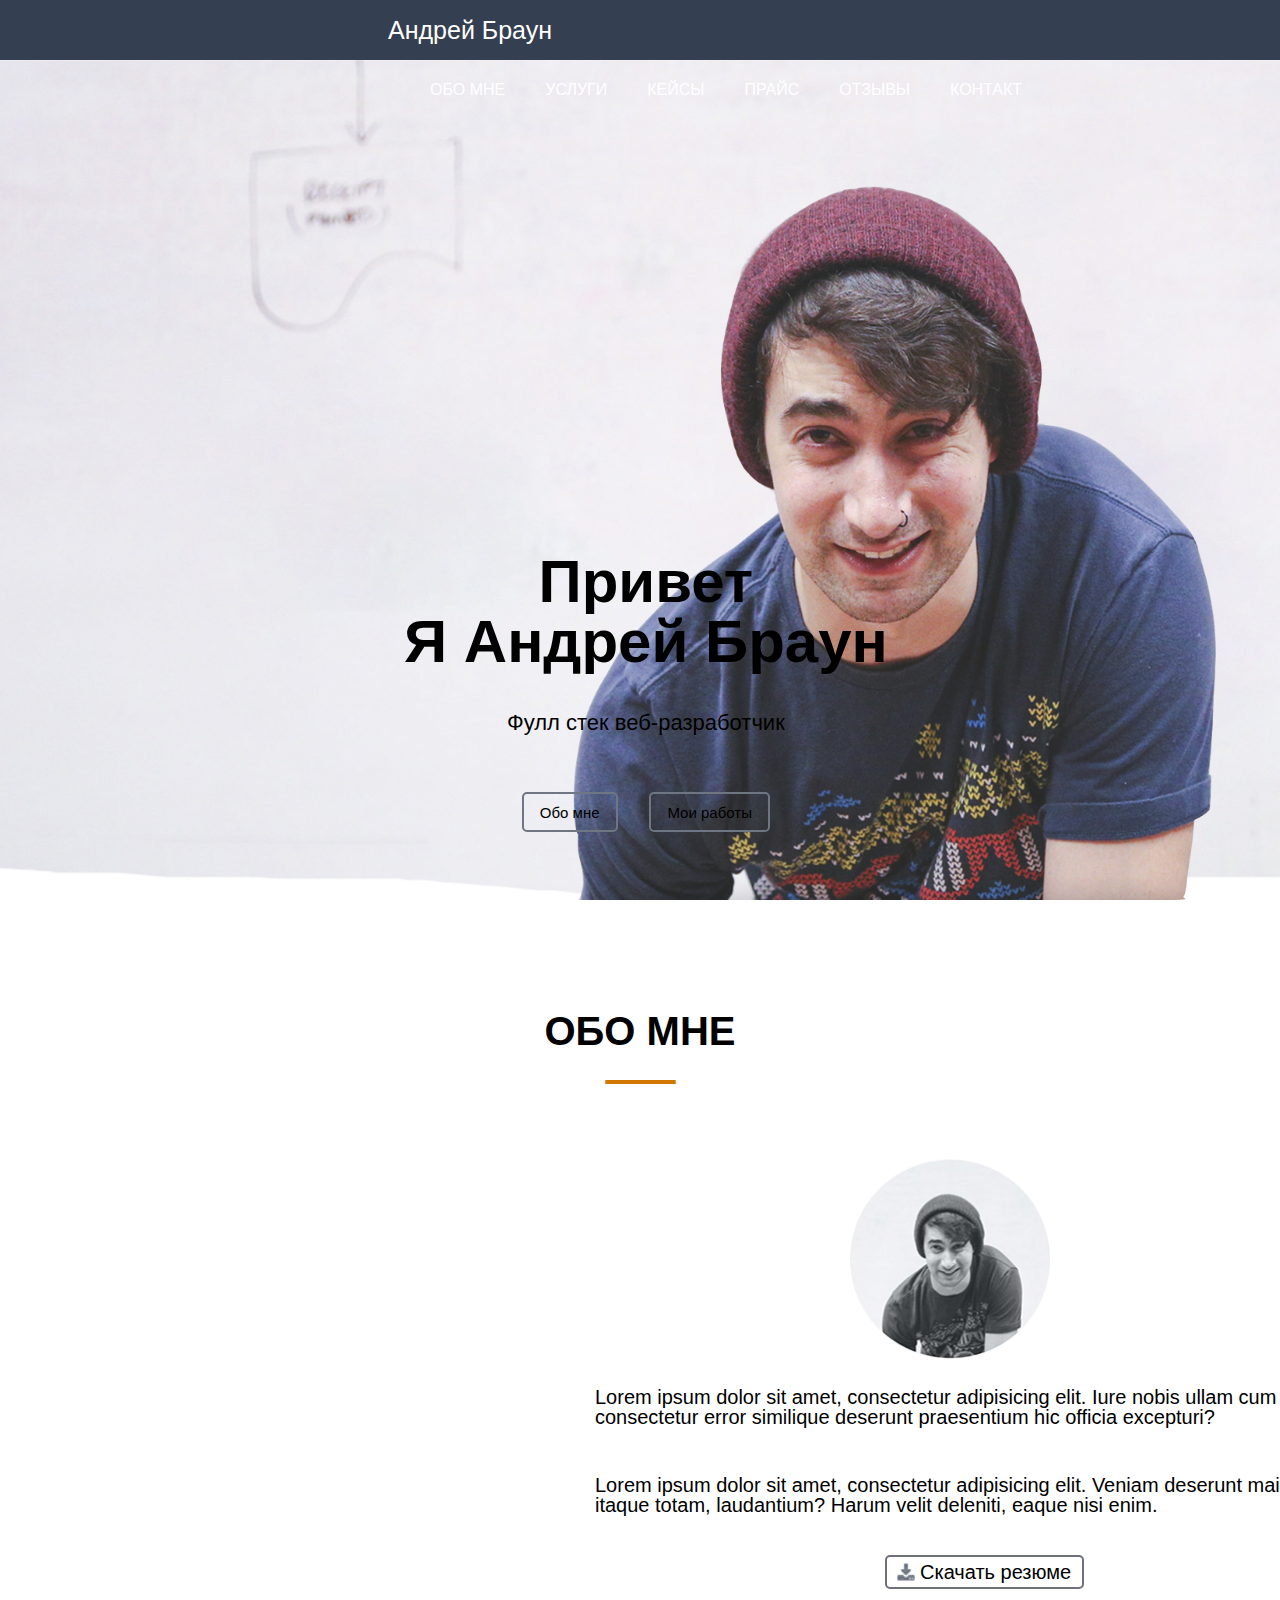
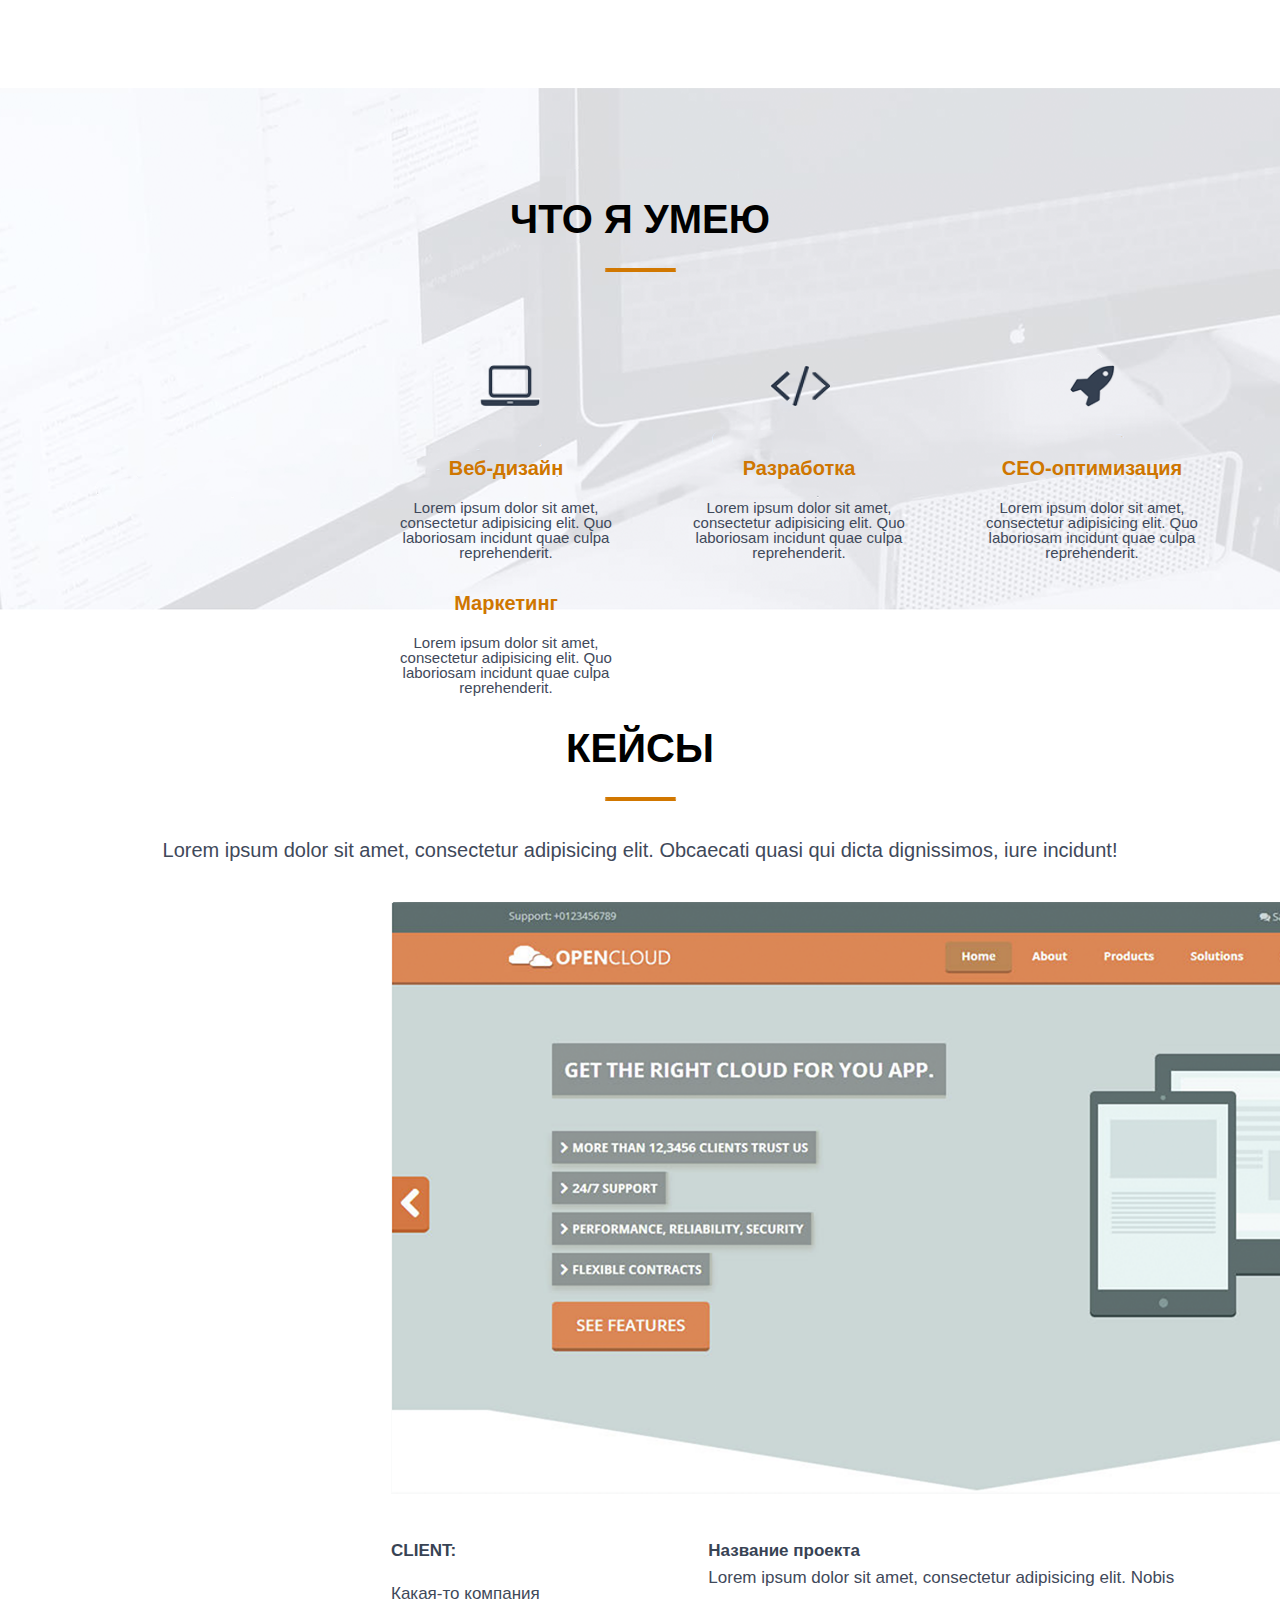
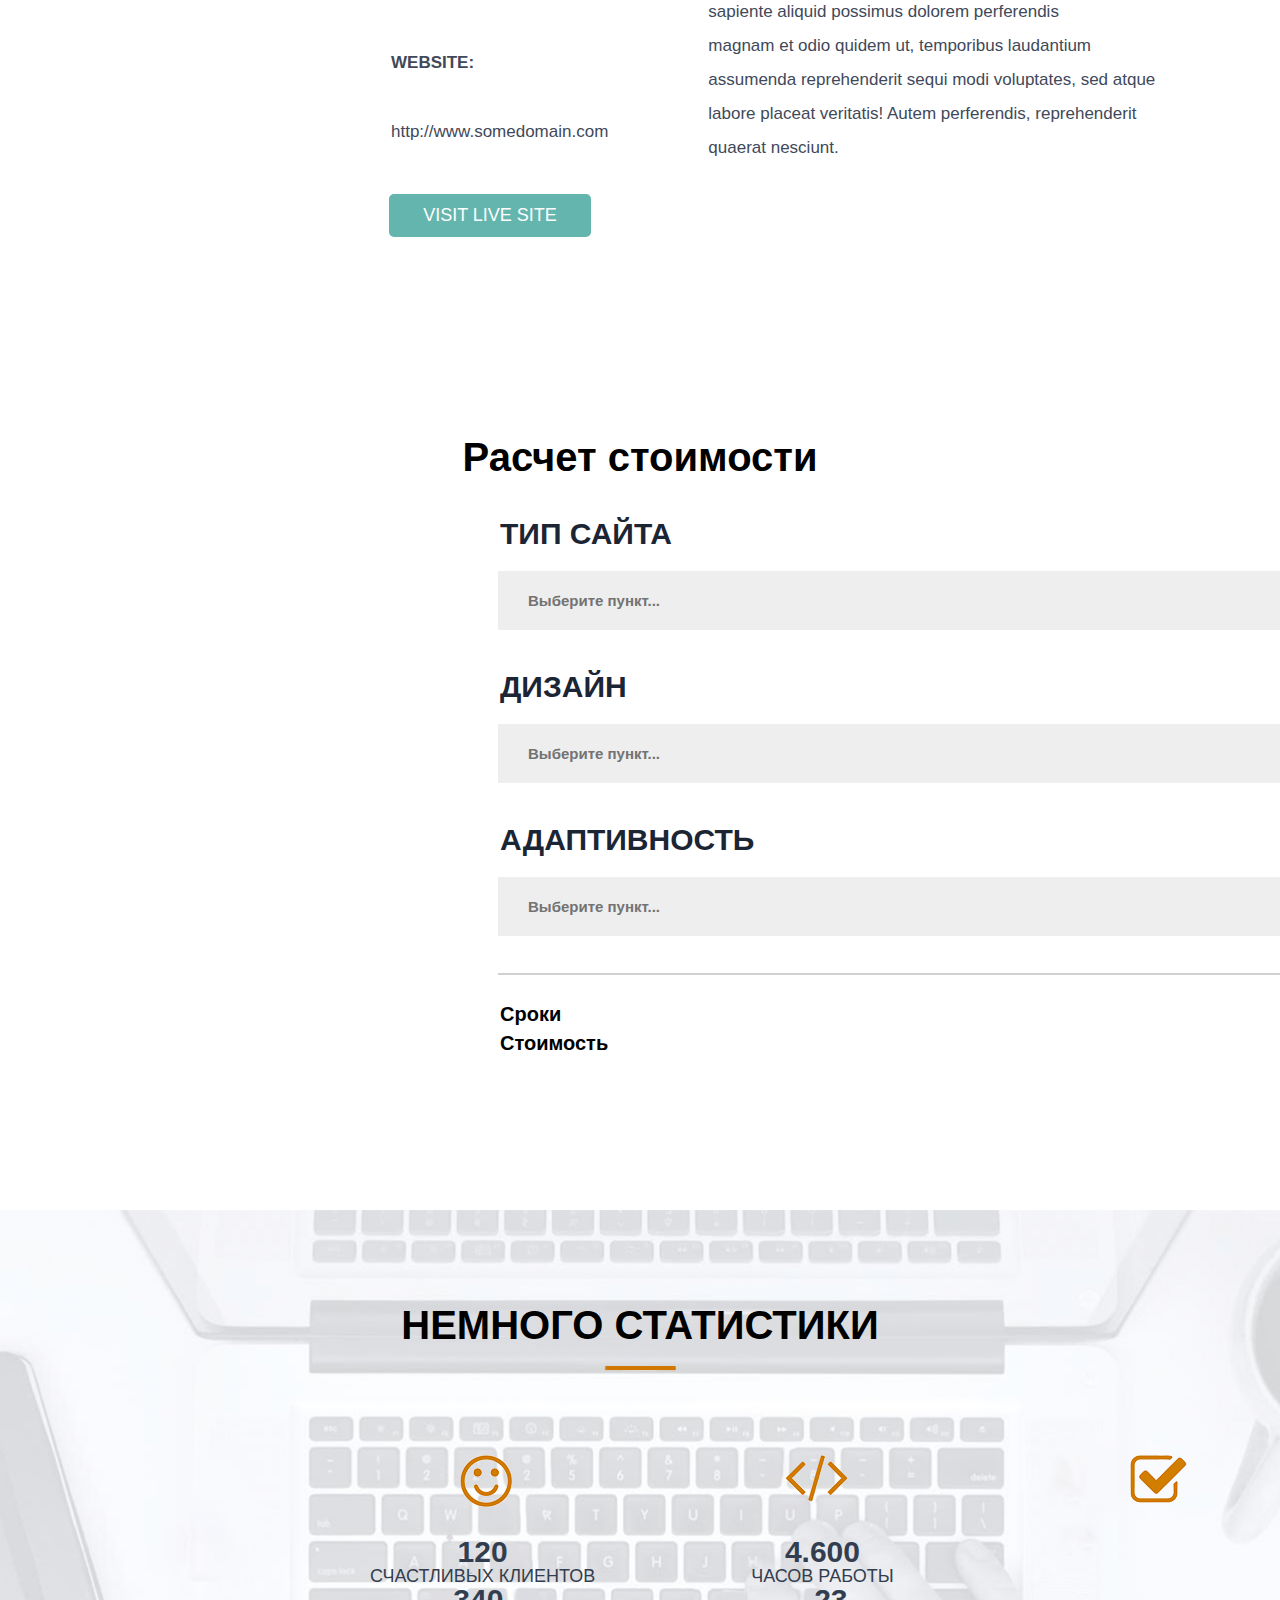
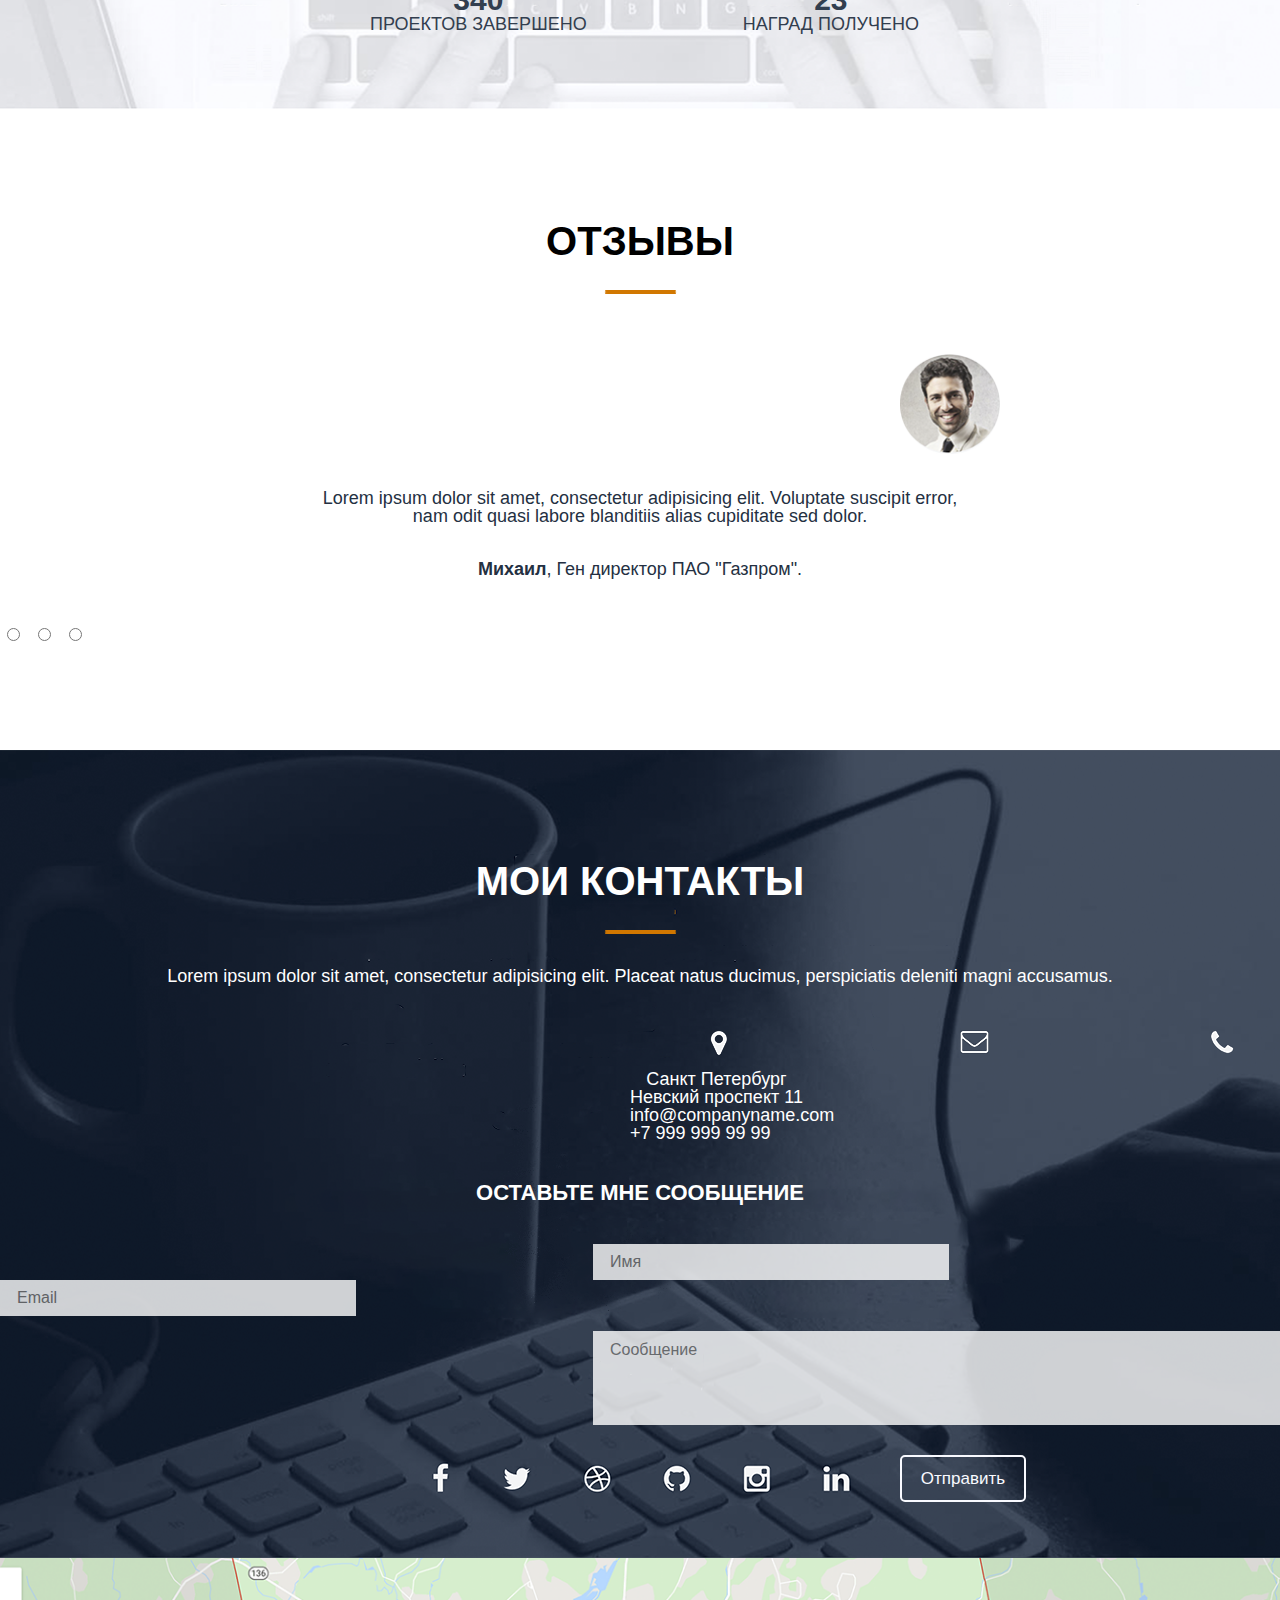
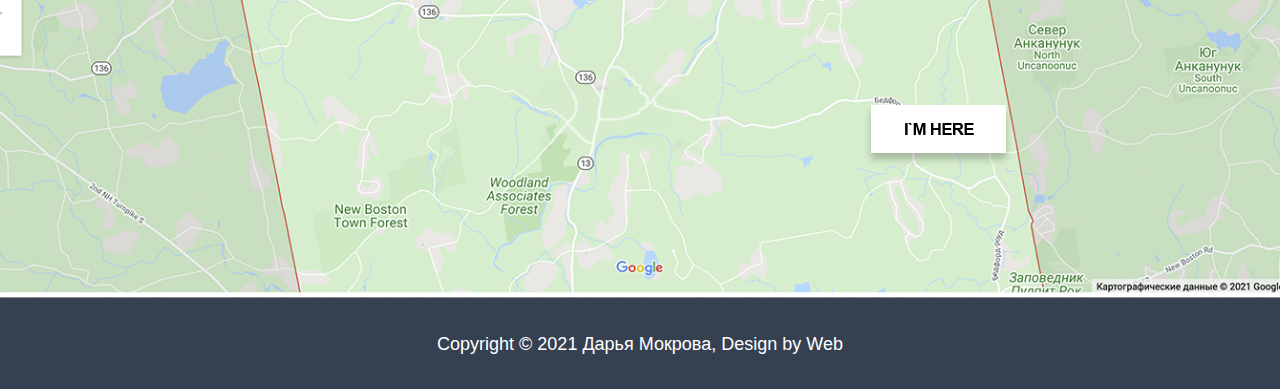
<file: src/index.html>
<!DOCTYPE html>
<html lang="en">

<head>
    <meta charset="UTF-8">
    <meta name="description" content="Это моя первая страница">
    <meta name="author" content="Daria">
    <meta name='robots' content="all">

    <meta property='og^title' content="Это моя первая страница">

    <title>Андрей Браун - Веб-разработчик</title>
    <link rel="stylesheet" href="css/reset.css">
    <link rel="stylesheet" href="css/style.css">
</head>

<body>
    <Header>
        <nav>
            <div class="logo">Андрей Браун</div>
            <div class="menu">
                <ul>
                    <li>Обо мне</li>
                    <li>Услуги</li>
                    <li>Кейсы</li>
                    <li>Прайс</li>
                    <li>Отзывы</li>
                    <li>Контакт</li>
                </ul>
            </div>

        </nav>
    </Header>

    <div class="main">
        <div class="title__container">
            <h1>Привет <br> Я Андрей Браун</h1>
            <h4>Фулл стек веб-разработчик</h4>
            <input type="submit" value="Обо мне">
            <input type="submit" value="Мои работы">
        </div>
    </div>
    <div class="about_me">
        <h2>ОБО МНЕ</h2>
        <br> <img src="img/%D0%BA%D1%80%D1%83%D0%B3%D0%BB%D0%B0%D1%8F%20%D1%84%D0%BE%D1%82%D0%BA%D0%B0.png" alt="">
        <p>Lorem ipsum dolor sit amet, consectetur adipisicing elit. Iure nobis ullam cum consectetur error similique deserunt praesentium hic officia excepturi?</p>
        <p>Lorem ipsum dolor sit amet, consectetur adipisicing elit. Veniam deserunt maiores itaque totam, laudantium? Harum velit deleniti, eaque nisi enim.</p>
        <input type="submit" value="Скачать резюме">
    </div>

    <div class="my_skills">
        <h2>ЧТО Я УМЕЮ</h2>
        <ul>
            <li>
                <H4>Веб-дизайн</H4>
                <p>Lorem ipsum dolor sit amet, consectetur adipisicing elit. Quo laboriosam incidunt quae culpa reprehenderit. </p>
            </li>
            <li>
                <h4>Разработка</h4>
                <p>Lorem ipsum dolor sit amet, consectetur adipisicing elit. Quo laboriosam incidunt quae culpa reprehenderit. </p>
            </li>
            <li>
                <h4>CEO-оптимизация</h4>
                <p>Lorem ipsum dolor sit amet, consectetur adipisicing elit. Quo laboriosam incidunt quae culpa reprehenderit.</p>
            </li>
            <li>
                <h4>Маркетинг</h4>
                <p>Lorem ipsum dolor sit amet, consectetur adipisicing elit. Quo laboriosam incidunt quae culpa reprehenderit. </p>
            </li>
        </ul>
    </div>

    <div class="case">
        <h2>КЕЙСЫ</h2>
        <p>Lorem ipsum dolor sit amet, consectetur adipisicing elit. Obcaecati quasi qui dicta dignissimos, iure incidunt!</p>
        <img src="img/%D0%A1%D0%9A%D0%A0%D0%98%D0%9D.png" alt="">
        <table>
            <tr>
                <th>CLIENT:</th>
                <th r>Название проекта </th>
            </tr>
            <tr>
                <td>Какая-то компания</td>
                <td rowspan="3">Lorem ipsum dolor sit amet, consectetur adipisicing elit. Nobis sapiente aliquid possimus dolorem perferendis <br>magnam et odio quidem ut, temporibus laudantium assumenda reprehenderit sequi modi voluptates, sed atque <br>labore placeat veritatis! Autem perferendis, reprehenderit quaerat nesciunt.</td>

            </tr>
            <tr>
                <td id="web">WEBSITE:</td>

            </tr>
            <tr>
                <TD>http://www.somedomain.com</TD>
            </tr>
        </table>
        <input type="submit" value="VISIT LIVE SITE">
    </div>

    <div class="price_calculating">
        <h2>Расчет стоимости</h2>

        <form action="s">
            <h3>ТИП САЙТА</h3>
            <select name="site_type" id="list1">
                <option hidden>Выберите пункт...</option>
                <option value="type1">Cайт-визитка</option>
                <option value="type2">Корпоративный сайт</option>
                <option value="type3">Интернет-магазин</option>
                <option value="type4">Интернет-витрина</option>
                <option value="type5">Промо-сайт</option>
            </select>
            <h3>ДИЗАЙН</h3>
            <select name="design" id="list2">
                <option hidden>Выберите пункт...</option>
                <option value="type1">Design 1</option>
                <option value="type2">Design 2</option>
                <option value="type3">Design 3</option>
                <option value="type4">Design 4</option>
                <option value="type5">Design 5</option>
            </select>
            <h3>АДАПТИВНОСТЬ</h3>
            <select name="adaptivity" id="list3">
                <option hidden>Выберите пункт...</option>
                <option value="type1">Type 1</option>
                <option value="type2">Type 2</option>
            </select>
        </form>
        <img src="img/%D0%BB%D0%B8%D0%BD%D0%B8%D1%8F%20%D0%BF%D0%BE%D0%B4%D0%B8%D1%82%D0%BE%D0%B3%D0%B0.png" alt="">
        <table>
            <tr>
                <th id="term">Сроки</th>
                <th>0</th>
            </tr>
            <tr>
                <th id="cost">Стоимость</th>
                <th>0</th>
            </tr>
        </table>
    </div>
    <div class="statistic">
        <h2>НЕМНОГО СТАТИСТИКИ</h2>
        <ul>
            <li>120 <p>СЧАСТЛИВЫХ КЛИЕНТОВ</p>
            </li>
            <li>4.600 <p>ЧАСОВ РАБОТЫ</p>
            </li>
            <li>340 <p>ПРОЕКТОВ ЗАВЕРШЕНО</p>
            </li>
            <li>23 <p>НАГРАД ПОЛУЧЕНО</p>
            </li>
        </ul>
    </div>
    <div class="reviews">
        <h2>ОТЗЫВЫ</h2>
        <img src="img/%D0%BE%D1%82%D0%B7%D1%8B%D0%B2.png" alt="">
        <p>Lorem ipsum dolor sit amet, consectetur adipisicing elit. Voluptate suscipit error, <br>nam odit quasi labore blanditiis alias cupiditate sed dolor.</p>
        <p> <span>Михаил</span>, Ген директор ПАО "Газпром".</p>
        <div class="point">
            <input type="radio" name="1" value="1">
            <input type="radio" name="1" value="2">
            <input type="radio" name="1" value="3">
        </div>
    </div>
    <div class="contacts">
        <h2>МОИ КОНТАКТЫ</h2>
        <p>Lorem ipsum dolor sit amet, consectetur adipisicing elit. Placeat natus ducimus, perspiciatis deleniti magni accusamus.</p>
        <ul>
            <li>Санкт Петербург <br>Невский проспект 11</li>
            <li>info@companyname.com</li>
            <li>+7 999 999 99 99</li>
        </ul>
        <h4>ОСТАВЬТЕ МНЕ СООБЩЕНИЕ</h4>
        <form action="s">
            <input id="name" type="text" placeholder="Имя">
            <input id="email" type="text" placeholder="Email">
            <br><textarea name="message" id="" cols="30" rows="10" placeholder="Сообщение"></textarea>
            <br><input id="send" type="submit" value="Отправить">
        </form>
    </div>
    <div class="map">
    </div>
 <div class="dm">
           <p>Copyright © 2021 Дарья Мокрова, Design by Web </p>
       </div>

</body>

</html>
</file>
<file: src/css/style.css>
body {
    font-family: Arial, sans-serif;
}

nav {
    width: 100%;
    height: 60px;
    background: #344051;
}

.logo {
    color: #fff;
    font-size: 25px;
    line-height: 60px;
    padding-left: 388px;
    float: left;
}

.menu {
    float: left;
    padding-left: 430px;
}

.menu li {
    float: left;
    line-height: 60px;
    color: #fff;
    margin-right: 40px;
    font-size: 16px;
    text-transform: uppercase;
}

.main {
    width: 100%;
    height: calc(100% - 60px);
    background: url(../img/%D0%9F%D0%B0%D1%80%D0%B5%D0%BD%D1%8C.png) 90% 100%/auto 85% no-repeat, url(../img/%D1%84%D0%BE%D0%BD.png) center/cover no-repeat;

}

.title__container {
    float: left;
    margin: 432px 0px 0px 404px;

    text-align: center;

}

.title__container h1 {
    font-size: 60px;
    font-weight: bold;
    color: 2c384a;
}

.title__container h4 {
    margin-top: 40px;
    font-size: 22px;
    color: 79818d;
}

.title__container input {
    height: 40px;
    text-align: center;
    border: 2px solid #6d7682;
    background: none;
    border-radius: 5px;
    color: 6d7682;
    font-size: 15px;
    padding: 0px 16px;
    margin: 58px 14px 0px 14px;
}

.about_me h2 {
    font-size: 40px;
    color: 263244;
    font-weight: bold;
    text-align: center;
    margin-top: 111px;
    padding-bottom: 33px;
    background: url(../img/%D0%A7%D0%B5%D1%80%D1%82%D0%B0%20%D0%B7%D0%B0%D0%B3%D0%BE%D0%BB%D0%BE%D0%B2%D0%BA%D0%B0.png) 50% 100%/73px 4px no-repeat;
}

.about_me img {
    width: 200px;
    height: 200px;
    margin-left: 850px;
    margin-top: 61px;

}

.about_me p {
    width: 732px;
    margin-left: 595px;
    font-size: 20px;
    padding-bottom: 20px;
    margin-top: 28px;
    color: 3f495a;
}

.about_me input {
    height: 34px;
    text-align: center;
    border: 2px solid #6f707e;
    border-radius: 5px;
    color: 6f707e;
    font-size: 20px;
    padding: 0px 11px 0px 33px;
    margin-top: 20px;
    margin-left: 885px;
    background: url(../img/%D0%B8%D0%BA%D0%BE%D0%BD%D0%BA%D0%B0.png) 5% 50%/20px 20px no-repeat;
    margin-bottom: 99px;
}

.my_skills {
    width: 100%;
    height: 523px;
    background: url(../img/%D0%BD%D0%BE%D1%83%D1%82.png) 480px 277px/60px 42px no-repeat, url(../img/%D0%B7%D0%BD%D0%B0%D0%BA.png) 770px 277px/60px 42px no-repeat, url(../img/%D1%80%D0%B0%D0%BA%D0%B5%D1%82%D0%B0.png) 1070px 277px/45px 42px no-repeat, url(../img/%D0%B3%D1%80%D0%B0%D0%BC%D0%BC%D0%BE%D1%84%D0%BE%D0%BD.png) 1360px 277px/55px 42px no-repeat, url(../img/%D0%BA%D0%B0%D1%80%D1%82%D0%B8%D0%BD%D0%BA%D0%B0%20%D1%84%D0%BE%D0%BD%D0%B0.png) center/cover no-repeat;

}

.my_skills h2 {
    font-size: 40px;
    color: 263244;
    font-weight: bold;
    text-align: center;
    height: calc (100% - 45px);
    padding-top: 111px;
    padding-bottom: 33px;
    background: url(../img/%D0%A7%D0%B5%D1%80%D1%82%D0%B0%20%D0%B7%D0%B0%D0%B3%D0%BE%D0%BB%D0%BE%D0%B2%D0%BA%D0%B0.png) 50% 100%/73px 4px no-repeat;
}

.my_skills h4 {
    color: #cf7600;
    font-size: 20px;
    font-weight: bold;
    margin-bottom: 22px;
}

.my_skills ul {
    float: left;
    padding-left: 400px;
    margin-top: 186px;
}

.my_skills li {
    float: left;
    margin-right: 81px;
    text-align: center;
}

.my_skills p {
    color: #3f495a;
    font-size: 15px;
    width: 212px;
    height: 55px;
    padding-bottom: 93px;
}

.case h2 {
    font-size: 40px;
    color: 263244;
    font-weight: bold;
    text-align: center;
    margin-top: 111px;
    padding-bottom: 33px;
    background: url(../img/%D0%A7%D0%B5%D1%80%D1%82%D0%B0%20%D0%B7%D0%B0%D0%B3%D0%BE%D0%BB%D0%BE%D0%B2%D0%BA%D0%B0.png) 50% 100%/73px 4px no-repeat;
}

.case p {
    margin-top: 39px;
    font-size: 20px;
    text-align: center;
    color: #3f495a;
}

.case img {
    margin-top: 42px;
    margin-left: 389px;
}

.case table {
    margin-top: 42px;
    margin-left: 389px;

}

.case td {
    padding-right: 98px;
    line-height: 2;
    color: #3f495a;
    font-size: 17px;
}

.case th {
    text-align: left;
    color: #384354;
    font-size: 17px;
}

#web {
    font-weight: bold;
}

.case input {
    height: 43px;
    width: 202px;
    text-align: center;
    border: 2px solid #63b5ae;
    border-radius: 5px;
    color: #fff;
    font-size: 18px;
    background-color: #63b5ae;
    margin-left: 389px;
    margin-top: 27px;

}

.price_calculating h2 {
    text-align: center;
    font-size: 40px;
    color: 1c2534;
    font-weight: bold;
    margin-top: 200px;
    margin-bottom: 10px;
}

.price_calculating h3 {
    margin-left: 500px;
    font-size: 30px;
    font-weight: bold;
    margin-top: 42px;
    margin-bottom: 22px;
    color: #1c2534;
}

.price_calculating select {
    margin-left: 498px;
    font-size: 15px;
    color: #737373;
    width: 892px;
    height: 59px;
    border: 2px solid #eeeeee;
    background-color: #eeeeee;
    font-weight: 600;
    padding-left: 24px;
}

.price_calculating img {
    margin-left: 498px;
    margin-top: 37px;
}

.price_calculating table {
    margin-top: 24px;
    margin-left: 498px;
    width: 893px;
    height: 59px;
    font-size: 20px;
    margin-bottom: 152px;
}

#term {
    text-align: left;
}

#cost {
    text-align: left;
}

.statistic {
    width: 100%;
    height: 500px;
    background: url(../img/%D1%81%D0%BC%D0%B0%D0%B9%D0%BB.png) 460px 245px no-repeat, url(../img/%D1%81%D0%BA%D0%BE%D0%B1%D0%BA%D0%B8.png) 785px 245px no-repeat, url(../img//%D0%B3%D0%B0%D0%BB%D0%BE%D1%87%D0%BA%D0%B0.png) 1130px 245px no-repeat, url(../img/%D0%BA%D1%83%D0%B1%D0%BE%D0%BA.png) 1480px 245px no-repeat, url(../img/%D1%84%D0%BE%D0%BD1.png) center/cover no-repeat;

}

.statistic h2 {
    font-size: 40px;
    color: 263244;
    font-weight: bold;
    text-align: center;
    padding-top: 95px;
    padding-bottom: 25px;
    background: url(../img/%D0%A7%D0%B5%D1%80%D1%82%D0%B0%20%D0%B7%D0%B0%D0%B3%D0%BE%D0%BB%D0%BE%D0%B2%D0%BA%D0%B0.png) 50% 100%/73px 4px no-repeat;
}

.statistic ul {
    float: left;
    margin-left: 370px;
    margin-top: 167px;
    color: #323e4f;
}

.statistic li {
    float: left;
    text-align: center;
    margin-right: 156px;
    font-weight: bold;
    font-size: 30px;
}

.statistic p {
    font-weight: normal;
    font-size: 18px;
}

.reviews h2 {
    font-size: 40px;
    color: 263244;
    font-weight: bold;
    text-align: center;
    height: calc (100% - 45px);
    margin-top: 111px;
    padding-bottom: 33px;
    background: url(../img/%D0%A7%D0%B5%D1%80%D1%82%D0%B0%20%D0%B7%D0%B0%D0%B3%D0%BE%D0%BB%D0%BE%D0%B2%D0%BA%D0%B0.png) 50% 100%/73px 4px no-repeat;
}

.reviews img {
    width: 100px;
    height: 100px;
    margin-left: 900px;
    margin-top: 60px;
}

.reviews p {
    text-align: center;
    font-size: 18px;
    margin-top: 35px;
    color: #243042;
}

.reviews span {
    font-weight: bold;
}

.point {
    float: left;
    text-align: center;
    margin left: 932px;
}
.point input{
    margin: 50px 7px 0px 7px;
    background-color: #cfd2d7;
}
.contacts{
    width: 100%;
    height: 808px;
    margin-top: 172px;
    background: url(../img/%D0%B3%D0%B5%D0%BE.png) 710px 280px no-repeat, url(../img/%D0%BA%D0%BE%D0%BD%D0%B2%D0%B5%D1%80%D1%82.png) 960px 280px no-repeat,url(../img/%D1%82%D1%80%D1%83%D0%B1%D0%B0.png) 1210px 280px no-repeat, url(../img/%D0%A4%D0%BE%D0%BD3.png) center/cover no-repeat;
}
.contacts h2 {
    font-size: 40px;
    color: #ffffff;
    font-weight: bold;
    text-align: center;
   padding-top: 111px;
    padding-bottom: 33px;
    background: url(../img/%D0%A7%D0%B5%D1%80%D1%82%D0%B0%20%D0%B7%D0%B0%D0%B3%D0%BE%D0%BB%D0%BE%D0%B2%D0%BA%D0%B0.png) 50% 100%/73px 4px no-repeat;
}
.contacts p{
    text-align: center;
    color: #ffffff;
    font-size: 18px;
    margin-top: 33px;
}
.contacts ul{
    color: #ffffff;
    float: left;
    margin: 85px 430px 40px 630px;
}
.contacts li{
     float: left;
    text-align: center;
    font-size: 18px;
     margin-right: 70px;
}
.contacts h4{
    font-size: 22px;
    color: #ffffff;
    font-weight: bold;
    text-align: center;
}
#name{
    margin: 40px 30px 0px 593px;
   padding-left: 17px;
    width: 356px;
    height: 36px;
    font-size: 16px;
    color: #5d5d5e;
    opacity: 80%;
}
#email{
     width: 356px;
    height: 36px;
    font-size: 16px;
     padding-left: 17px;
    color: #5d5d5e;
    opacity: 80%;
}
.contacts textarea{
    width: 746px;
    height: 94px;
    font-size: 16px;
    margin: 15px 0px 28px 593px;
    padding: 10px 0px 0px 17px;
    color: #5d5d5e;
    opacity: 80%;
}
#send{
     height: 47px;
    width: 126px;
    text-align: center;
    border: 2px solid #f9faff;
    background: none;
    border-radius: 5px;
    color: #f9faff;
    font-size: 17px;
    margin-left: 900px;
}
.contacts img{
   padding-top: 75px;
}
.map{
    background: url(../img/I%60M%20HERE.png) 905px 165px no-repeat, url(../img/%D0%AF%20%D0%B7%D0%B4%D0%B5%D1%81%D1%8C.png) 863px 145px no-repeat, url(../img/%D0%9A%D0%B0%D1%80%D1%82%D0%B0%20%D0%BA%D0%BE%D0%BF%D0%B8%D1%8F.png) center/cover no-repeat;
    width: 100%;
    height: 340px;    
}
.dm{
    height: 91px;
    text-align: center;
    color: #ffffff;
    font-size: 18px;
    background-color: #354051;
    padding-top: 37px;
}
</file>
